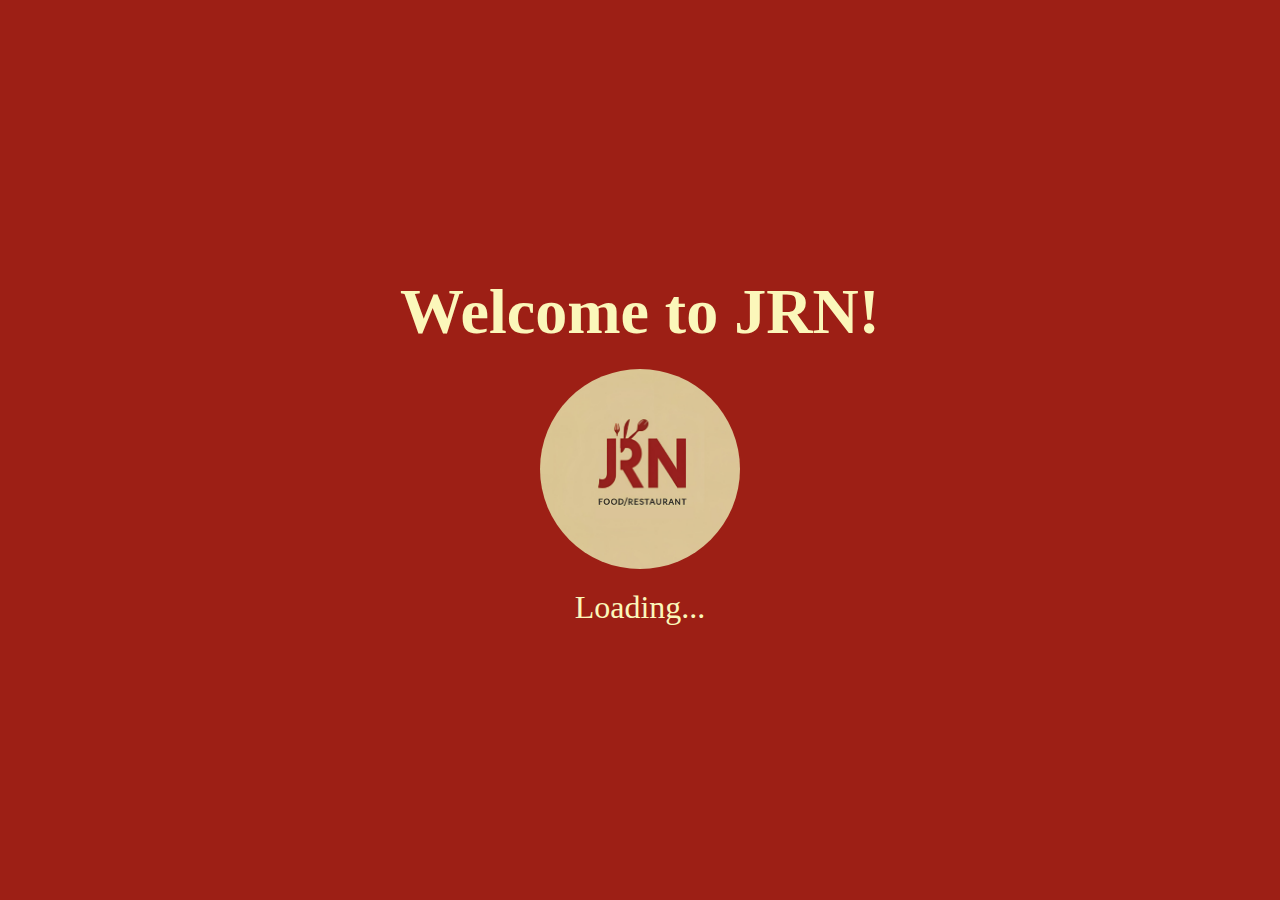
<file: index.html>
<!DOCTYPE html>
<html lang="en">
<head>
    <meta charset="UTF-8">
    <meta name="viewport" content="width=device-width, initial-scale=1.0">
    <title>JRN Website</title>
    <link rel="stylesheet" href="projectstyle.css">
    <link rel="stylesheet" href="https://cdnjs.cloudflare.com/ajax/libs/font-awesome/6.5.2/css/all.min.css">
    <link rel="icon" type="image/png" href="logo.png">
</head>
<body>
    <div id="splash-screen">
        <h1>Welcome to JRN!</h1>
        <img src="logo.png" alt="Logo" id="logo">
        <p>Loading...</p>
    </div>

    <div id="main-content" style="display: none;">
        <header>
            <nav>
                <!-- <input type="checkbox" name="" id="menu">
                <label for="menu" class="fa-solid fa-bars"></label> -->
    
                <a href=""><img src="logo.png" alt=""></a>
                <ul>
                    <li><a href="#home">HOME</a></li>
                    <li><a href="#menu">MENU</a></li>
                    <li><a href="reservation.html">RESERVATION</a></li>
                    <li><a href="#about">ABOUT</a></li>
                    <li><a href="#contact">CONTACT</a></li>
                    <li><a href="#reviews">REVIEWS</a></li>
                    <div class="search-con">
                        <input type="text" placeholder="Search here...">
                        <li><i class="fa-solid fa-magnifying-glass" style="color: #9D1F15;"></i></li>
                    </div>
                    <li><button onclick="openLoginpage()" class="loginbtn"><i class="fa-solid fa-user"></i></button>
                    <li><i class="fa-solid fa-cart-shopping"></i></li>
                </ul>
            </nav>
        </header>
    
        <section id="home">
            <div class="image-container">
                <img src="slideshow_food1.jpeg" alt="Food 1" >
                <img src="slideshow_food2.webp" alt="Food 2" >
                <img src="slideshow_food3.jpg" alt="Food 3" >
            </div>
            <div class="text-container">
                <h1>Savor Every Moment</h1>
                <p>
                    Welcome to our website!<br>
                    Are you hungry? we have the best food for you. Enjoy!
                </p>
                <!-- it will go to the menu page -->
                <a href="menu.html" class="menubtn">Order Now</a>
            </div>
        </section>
    
        <section id="menu">
            <h1>Our Menu</h1>
            <div class="bestseller-menu">
                <h2>Best Sellers</h2>
                <div class="bs-items">
                    <img src="Mozzarella-Sticks.jpg" alt="Mozzarella Sticks">
                    <img src="Pancake.jpg" alt="Pancake">
                    <img src="Grilled-chicken.jpg" alt="Grilled Chicken">
                    <img src="Spaghetti.jpg" alt="Spaghetti">
                </div>
            </div>
            <div class="menu-categories">
                <div class="category-con">
                    <h2>Appetizers</h2>
                    <img src="Mozzarella-Sticks.jpg" alt="Mozzarella Sticks"><br>
                    <button class="selectbtn">Select</button>
                </div>
                <div class="category-con">
                    <h2>Morning Plates</h2>
                    <img src="Pancake.jpg" alt="Pancake"><br>
                    <button class="selectbtn">Select</button>
                </div>
                <div class="category-con">
                    <h2>House Favorites</h2>
                    <img src="Grilled-chicken.jpg" alt="Grilled Chicken"><br>
                    <button class="selectbtn">Select</button>
                </div>
                <div class="category-con">
                    <h2>Pastas & Plates</h2>
                    <img src="Carbonara.jpeg" alt="Carbonara"><br>
                    <button class="selectbtn">Select</button>
                </div>
                <div class="category-con">
                    <h2>Sweet Farewell</h2>
                    <img src="Lava-cake.jpg" alt="Lava Cake"><br>
                    <button class="selectbtn">Select</button>
                </div>
                <div class="category-con">
                    <h2>Beverages</h2>
                    <img src="Iced-coffee.jpg" alt="Iced Coffee"><br>
                    <button class="selectbtn">Select</button>
                </div>
            </div>
        </section>
    
        <section id="about">
            <h1>About <br> <span>──── JRN FOOD RESTAURANT ────</span></h1>
            <div class="about-content">
                <div class="about-text">
                    <p>At JRN, we believe that food is not just a meal; it’s an experience. 
                        Our journey began with a passion for culinary excellence and a desire to create memorable moments through food. 
                        We take pride in sourcing the freshest ingredients and crafting dishes that tantalize your taste buds.
                        Whether you're here for a quick bite or a leisurely meal, our team is dedicated to providing you with exceptional service and a warm atmosphere.
                        Join us on this delicious journey and discover the flavors that make JRN a beloved destination for food lovers. <br><br>
                        Feel free to explore our menu and find your new favorite dish.
                    </p>
                </div>
                <img src="resto-design.avif" alt="Resto Design">
            </div>
        </section>
    
        <section id="contact">
            <div class="contact-container">
                <h1>Contact Us</h1>
                <p>If you have any questions or feedback, feel free to reach out to us!</p><br>
                <ul>
                    <li><i class="fa-solid fa-location-dot"></i> Address: 123 Food Street, Bustos, Bulacan</li>
                    <li><i class="fa-solid fa-phone"></i> Phone: +1 234 567 890</li>
                    <li><i class="fa-solid fa-envelope"></i> Email: jrnofficial@jrn.com</li>
                </ul>
            </div>
        </section>
    
        <section id="reviews">
            <h1>Customer Reviews</h1>
            <div class="review-container">
                <div class="rev-box">
                    <i class="fa-solid fa-circle-user"></i><span> John Doe</span>
                    <h5>December 17, 2024</h5>
                    <div class="star-review">
                        <i class="fa-solid fa-star"></i><i class="fa-solid fa-star"></i><i class="fa-solid fa-star"></i><i class="fa-solid fa-star"></i>
                    </div>
                    <p>The food was absolutely delicious, I loved every bite. The service was also top-notch. Highly recommend!</p>
                    <div class="thumbsup-down">
                        <i class="fa-solid fa-thumbs-up"></i>
                        <i class="fa-solid fa-thumbs-down"></i>
                    </div>
                </div>
                <div class="rev-box">
                    <i class="fa-solid fa-circle-user"></i><span> Avery Lopez</span>
                    <h5>January 26, 2025</h5>
                    <div class="star-review">
                        <i class="fa-solid fa-star"></i><i class="fa-solid fa-star"></i><i class="fa-solid fa-star"></i><i class="fa-solid fa-star"></i>
                    </div>
                    <p>The food was good. And the service was okay.</p>
                    <div class="thumbsup-down">
                        <i class="fa-solid fa-thumbs-up"></i>
                        <i class="fa-solid fa-thumbs-down"></i>
                    </div>
                </div>
                <div class="rev-box">
                    <i class="fa-solid fa-circle-user"></i><span> Jayjay Mariano</span>
                    <h5>January 16, 2025</h5>
                    <div class="star-review">
                        <i class="fa-solid fa-star"></i><i class="fa-solid fa-star"></i><i class="fa-solid fa-star"></i>
                    </div>
                    <p>I like their food, and the staff is friendly.</p>
                    <div class="thumbsup-down">
                        <i class="fa-solid fa-thumbs-up"></i>
                        <i class="fa-solid fa-thumbs-down"></i>
                    </div>
                </div>
                <div class="rev-box">
                    <i class="fa-solid fa-circle-user"></i><span> Xavier Cole</span>
                    <h5>February 10, 2025</h5>
                    <div class="star-review">
                        <i class="fa-solid fa-star"></i><i class="fa-solid fa-star"></i><i class="fa-solid fa-star"></i><i class="fa-solid fa-star-half"></i>
                    </div>
                    <p>Great food and service! The ambiance was also cozy and inviting. Definitely coming back!</p>
                    <div class="thumbsup-down">
                        <i class="fa-solid fa-thumbs-up"></i>
                        <i class="fa-solid fa-thumbs-down"></i>
                    </div>
                </div>
            </div>
        </section>
    
        <footer>
            <div class="footer-content">
                <div class="footer-col sub">
                    <label for="subscription">Don't miss out on our latest news and offers!
                        Subscribe to our newsletter.</label>
                    </label><br>
                    <input type="text" name="subscription" id="subscription" placeholder="Enter your email...">
                    <button type="submit" class="subscribe-btn">Subscribe</button>
                </div>
                <div class="footer-col media-icons">
                    <h3>Follow Us</h3>
                    <ul>
                        <li><a href="#"><i class="fa-brands fa-facebook"></i></a></li>
                        <li><a href="#"><i class="fa-brands fa-instagram"></i></a></li>
                        <li><a href="#"><i class="fa-brands fa-x-twitter"></i></a></li>
                        <li><a href="#"><i class="fa-brands fa-tiktok"></i></a></li>
                    </ul>
                </div>
            </div>
            <div class="footerbottom">
                <p>Copyright &copy; 2025 JRN. All rights reserved.</p>
            </div>
        </footer>
    </div>
    <script>
        function openLoginpage() {
            window.location.href = "loginpage.html";
        }

        window.addEventListener('load', () => {
        setTimeout(() => {
            document.getElementById('splash-screen').style.display = 'none';
            document.getElementById('main-content').style.display = 'block';
        }, 3000);
        });
        
    </script>
</body>
</html>
</file>
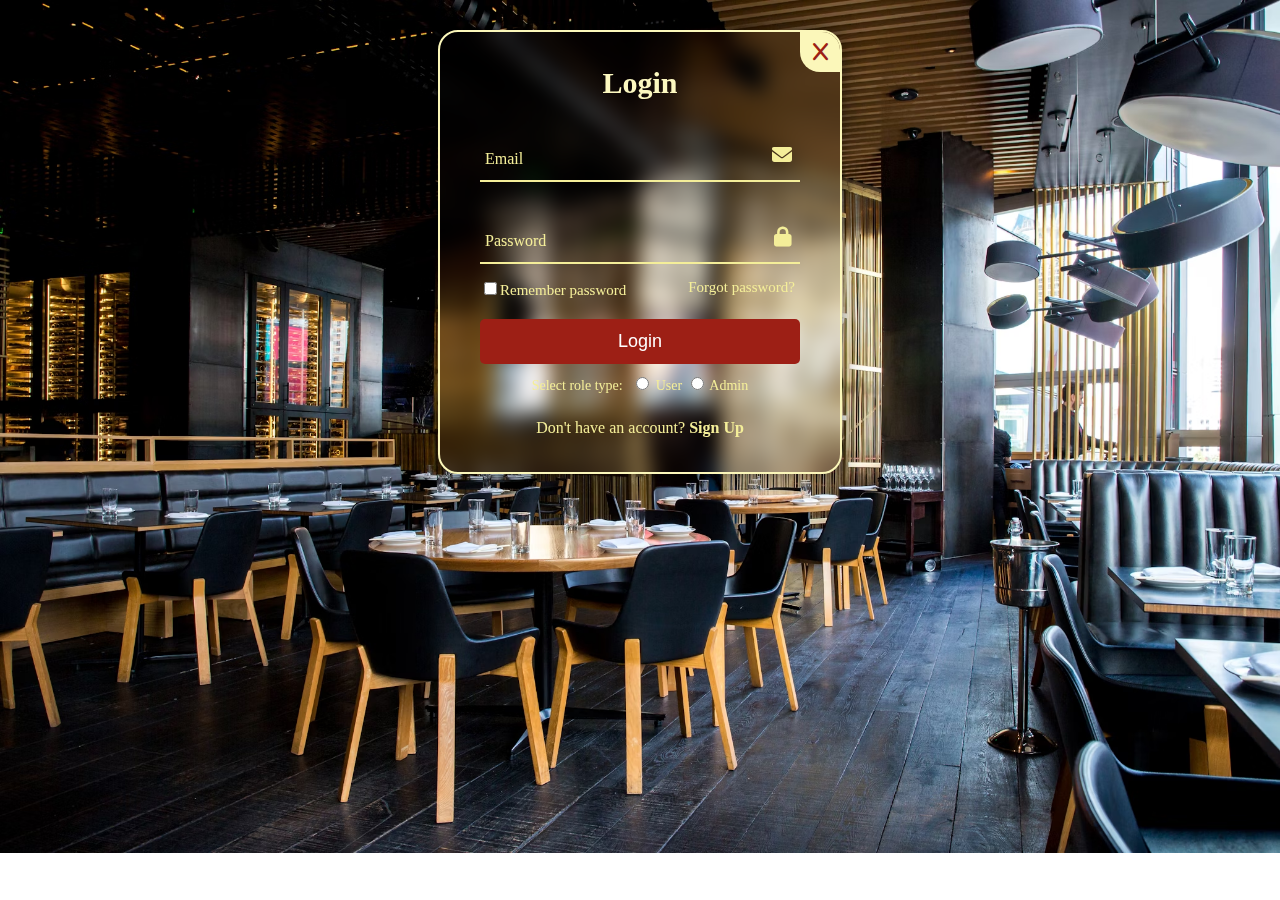
<file: loginpage.html>
<!DOCTYPE html>
<html lang="en">

<head>
    <meta charset="UTF-8">
    <meta name="viewport" content="width=device-width, initial-scale=1.0">
    <title>Login/Signup Page</title>
    <link rel="stylesheet" href="https://cdnjs.cloudflare.com/ajax/libs/font-awesome/6.5.2/css/all.min.css">
    <link rel="icon" type="image/png" href="logo.png">
    
    <style>
        body {
            background-image: url(resto-design.avif);
            background-size: cover;
            background-repeat: no-repeat;
        }
        .form-container {
            position: relative;
            width: 400px;
            height: 440px;
            background-color: transparent;
            border: 2px solid #FBF7BA;
            border-radius: 20px;
            backdrop-filter: blur(10px);
            box-shadow: 0 0 20px rgba(0, 0, 0, 0.5);
            display: flex;
            justify-content: center;
            align-items: center;
            overflow: hidden;
            margin: 30px auto;
            transition: transform 0.3s ease, height .2s ease;
        }
        .form-container.active {
            height: 640px;
        }
        .form-container.active-popup {
            transform: scale(1);
        }
        .form-container .form-box.login {
            transition: transform 0.18s ease;
            transform: translateX(0);
        }
        .form-container.active .form-box.login {
            transition: none;
            transform: translateX(-400px);
        }
        .form-container .form-box.signup {
            position: absolute;
            transition: none;
            transform: translateX(400px);
            box-sizing: border-box;
        }
        .form-container.active .form-box.signup {
            transition: transform 0.18s ease;
            transform: translateX(0);
        }
        .form-container .close-btn {
            position: absolute;
            top: 0;
            right: 0;
            background-color: #FBF7BA;
            color: #9D1F15;
            font-size: 20px;
            display: flex;
            justify-content: center;
            align-items: center;
            width: 40px;
            height: 40px;
            border-bottom-left-radius: 20px;
            cursor: pointer;
            z-index: 1;
        }
        .form-container .form-box {
            width: 100%;
            padding: 40px;
        }
        .form-box h2 {
            color: #fcf8c0;
            text-align: center;
            font-size: 30px;
        }
        .input-containter {
            position: relative;
            margin: 30px 0;
            width: 100%;
            height: 50px;
            border-bottom: 2px solid #f4ee99;
        }
        .input-containter label {
            position: absolute;
            top: 50%;
            left: 5px;
            color: #f4ee99;
            transform: translateY(-30%);
            transition: .5s ease;
            font-size: 16px;
            pointer-events: none;
        }
        .input-containter input:focus~label,
        .input-containter input:valid~label {
            top: -4px;
        }
        .input-containter input {
            width: 100%;
            height: 100%;
            background-color: transparent;
            border: none;
            outline: none;
            color: #FBF7BA;
            font-size: 15px;
            font-weight: 500;
            padding: 0 35px 0 5px;
            box-sizing: border-box;
        }
        .input-containter .icon {
            position: absolute;
            right: 8px;
            font-size: 20px;
            color: #f4ee99;
            line-height: 50px;
        }
        .input-box {
            font-size: 15px;
            color: #f4ee99;
            font-weight: 500;
            margin: -15px 0 20px;
            display: flex;
            justify-content: space-between;
        }
        .input-box input, label {
            accent-color: #f4ee99;
        }
        .form-box.signup .input-containter {
            margin: 15px 0;
        }
        .form-box.signup h2 {
            margin-bottom: 15px;
        }
        .form-box.signup h4 {
            margin-bottom: 20px;
            color: #fcf8c0;
            text-align: center;
            font-size: 16px;
        }
        .input-box-signup {
            font-size: 15px;
            color: #f4ee99;
            font-weight: 500;
            margin: 15px 0 20px;
        }
        .input-box-signup input,
        label {
            accent-color: #f4ee99;
            margin-right: 5px;
        }
        .input-box-signup input {
            margin-left: 5px;
        }
        .input-box a {
            color: #f4ee99;
            text-decoration: none;
            margin-right: 5px;
        }
        .input-box a:hover {
            text-decoration: underline;
        }
        #btn {
            width: 100%;
            height: 45px;
            background-color: #9D1F15;
            border: none;
            border-radius: 5px;
            outline: none;
            color: white;
            cursor: pointer;
            font-size: 18px;
            font-weight: 500;
        }
        #btn:hover {
            background-color: #cd3f34;
            transition: 0.5s ease;
        }
        .form-box p .signup-btn {
            color: #f4ee99;
            text-decoration: none;
            font-weight: 600;
        }
        .form-box p,
        .signup-btn {
            text-align: center;
            margin: 25px 0;
            color: #f4ee99;
        }
        .form-box .signup-btn:hover {
            text-decoration: underline;
        }
        .form-box .login-btn {
            color: #f4ee99;
            text-decoration: none;
            font-weight: 600;
        }
        .form-box .login-btn:hover {
            text-decoration: underline;
        }
        .form-box .role {
            font-size: 14px;
            color: #f4ee99;
            font-weight: 500;
            margin: 10px 0 20px;
            text-align: center;
            accent-color: #cd3f34;
        }
    </style>
</head>

<body>
    <!-- Login -->
    <div class="form-container">
        <i class="fa-solid fa-x close-btn" onclick="closeDialog()"></i>
        <div class="form-box login">
            <h2>Login</h2>
            <form action="#">
                <div class="input-containter">
                    <span class="icon">
                        <i class="fa-solid fa-envelope"></i>
                    </span>
                    <input type="email" name="email" id="email" required>
                    <label for="email">Email</label>
                </div>
                <div class="input-containter">
                    <span class="icon">
                        <i class="fa-solid fa-lock"></i>
                    </span>
                    <input type="password" name="password" id="password" required>
                    <label for="password">Password</label>
                </div>
                <div class="input-box">
                    <label for="remember"><input type="checkbox">Remember password</label>
                    <a href="#">Forgot password?</a>
                </div>
                <button type="submit" id="btn">Login</button>
                <div class="role">
                    <label for="role">Select role type:</label>
                    <input type="radio" name="role" id="role" required> User
                    <input type="radio" name="role" id="role" required> Admin
                </div>
                <p>Don't have an account? <a href="#" class="signup-btn">Sign Up</a></p>
            </form>
        </div>

        <!-- Signup -->
        <div class="form-box signup">
            <h2>Sign Up</h2>
            <h4>Please fill in this form to create an account.</h4>
            <form action="#">
                <div class="input-containter">
                    <span class="icon">
                        <i class="fa-solid fa-user"></i>
                    </span>
                    <input type="text" name="username" id="username" required>
                    <label for="username">Username</label>
                </div>
                <div class="input-containter">
                    <span class="icon">
                        <i class="fa-solid fa-phone"></i>
                    </span>
                    <input type="text" name="phone" id="phone" required>
                    <label for="phone">Phone Number</label>
                </div>
                <div class="input-containter">
                    <span class="icon">
                        <i class="fa-solid fa-envelope"></i>
                    </span>
                    <input type="email" name="email" id="email" required>
                    <label for="email">Email</label>
                </div>
                <div class="input-containter">
                    <span class="icon">
                        <i class="fa-solid fa-lock"></i>
                    </span>
                    <input type="password" name="password" id="password" required>
                    <label for="password">Password</label>
                </div>
                <div class="input-containter">
                    <span class="icon">
                        <i class="fa-solid fa-lock"></i>
                    </span>
                    <input type="password" name="cpassword" id="cpassword" required>
                    <label for="cpassword">Confirm Password</label>
                </div>
                <div class="input-box-signup">
                    <label for="remember"><input type="checkbox">
                        I agree to the terms and conditions
                    </label>
                </div>
                <button type="submit" id="btn">Sign Up</button>
                <div class="role">
                    <label for="role">Select role type:</label>
                    <input type="radio" name="role" id="role" required> User
                    <input type="radio" name="role" id="role" required> Admin
                </div>
                <p>Already have an account? <a href="#" class="login-btn">Login</a></p>
            </form>
        </div>
    </div>

    <script>
        const container = document.querySelector('.form-container');
        const loginlink = document.querySelector('.login-btn');
        const signuplink = document.querySelector('.signup-btn');
        const closebtn = document.querySelector('.close-btn');        
        signuplink.addEventListener('click', () => {
            container.classList.add('active');
        });

        loginlink.addEventListener('click', () => {
            container.classList.remove('active');
        });

        function openDialog() {
            container.classList.add('active-popup');
        }

        function closeDialog() {
            window.location.href = "index.html";
            container.classList.remove('active-popup');
            container.classList.remove('active'); // reset to login state on close
        }
    </script>
</body>

</html>
</file>
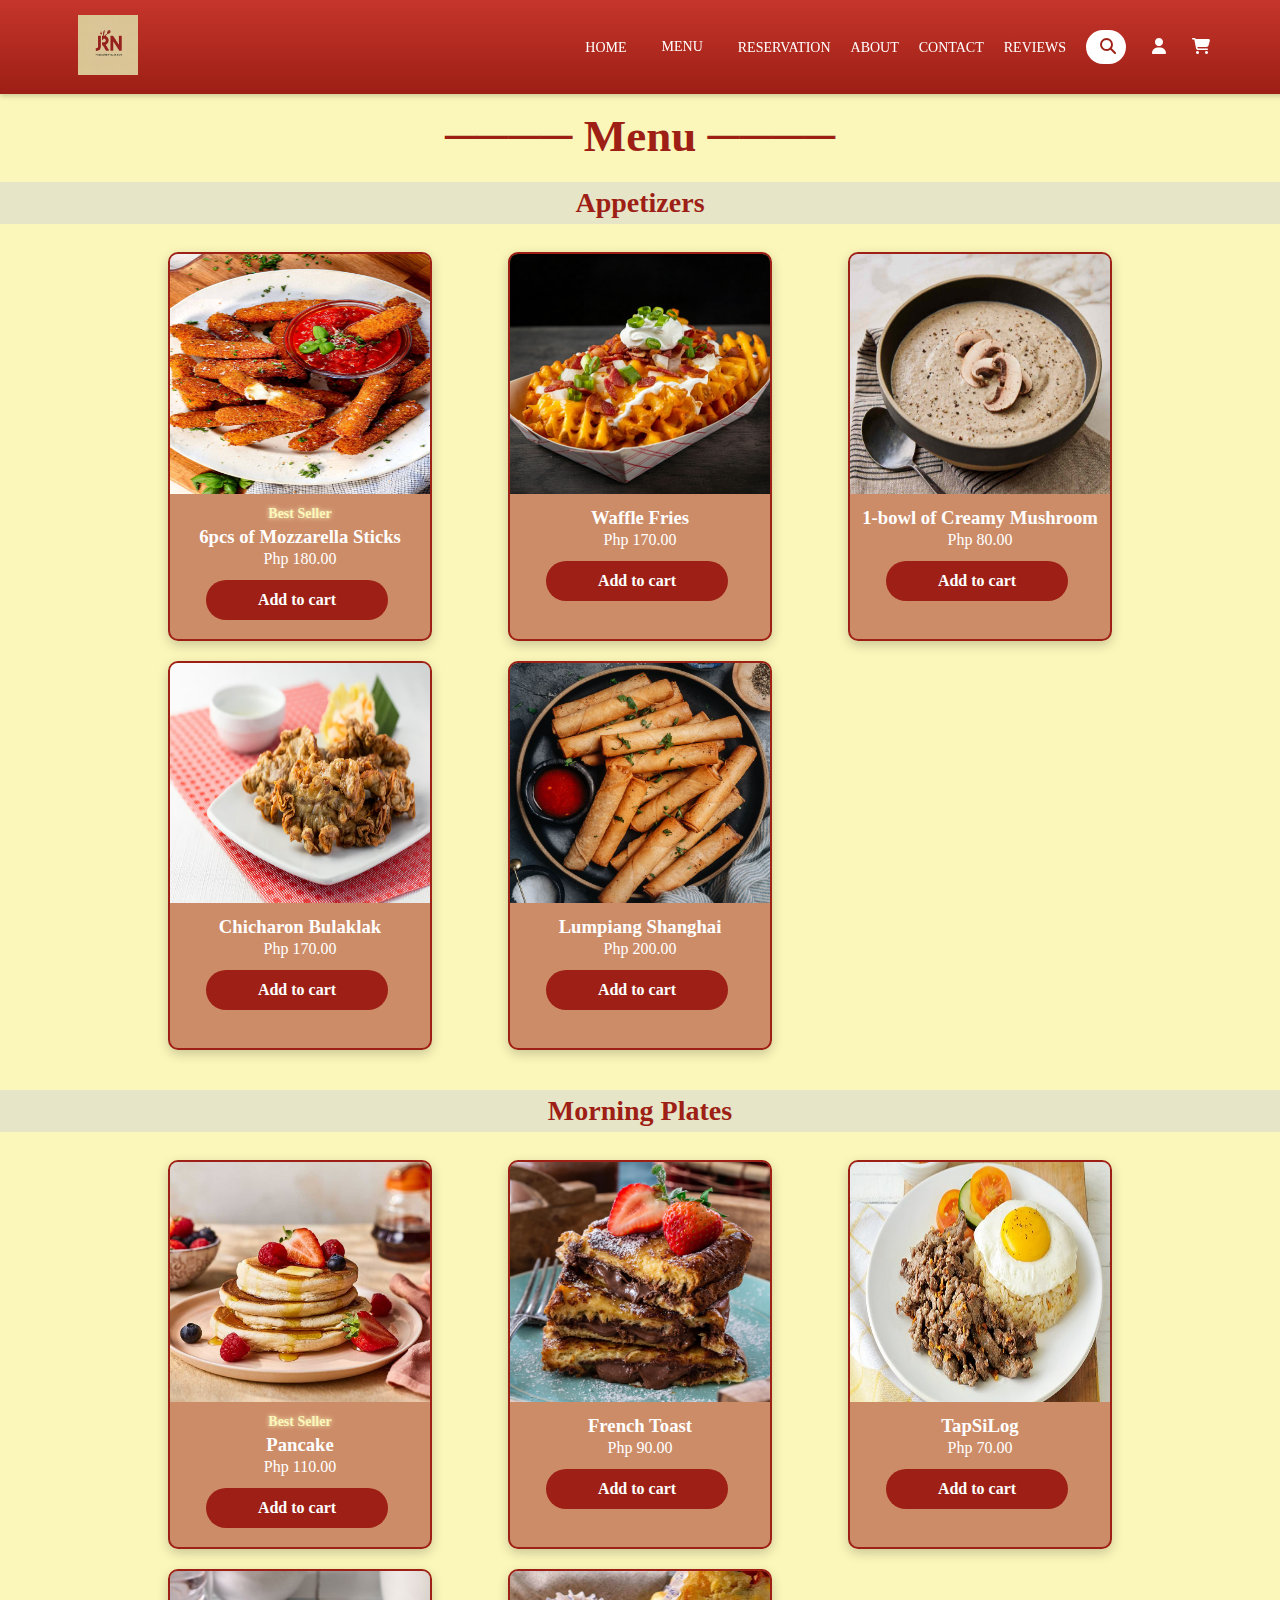
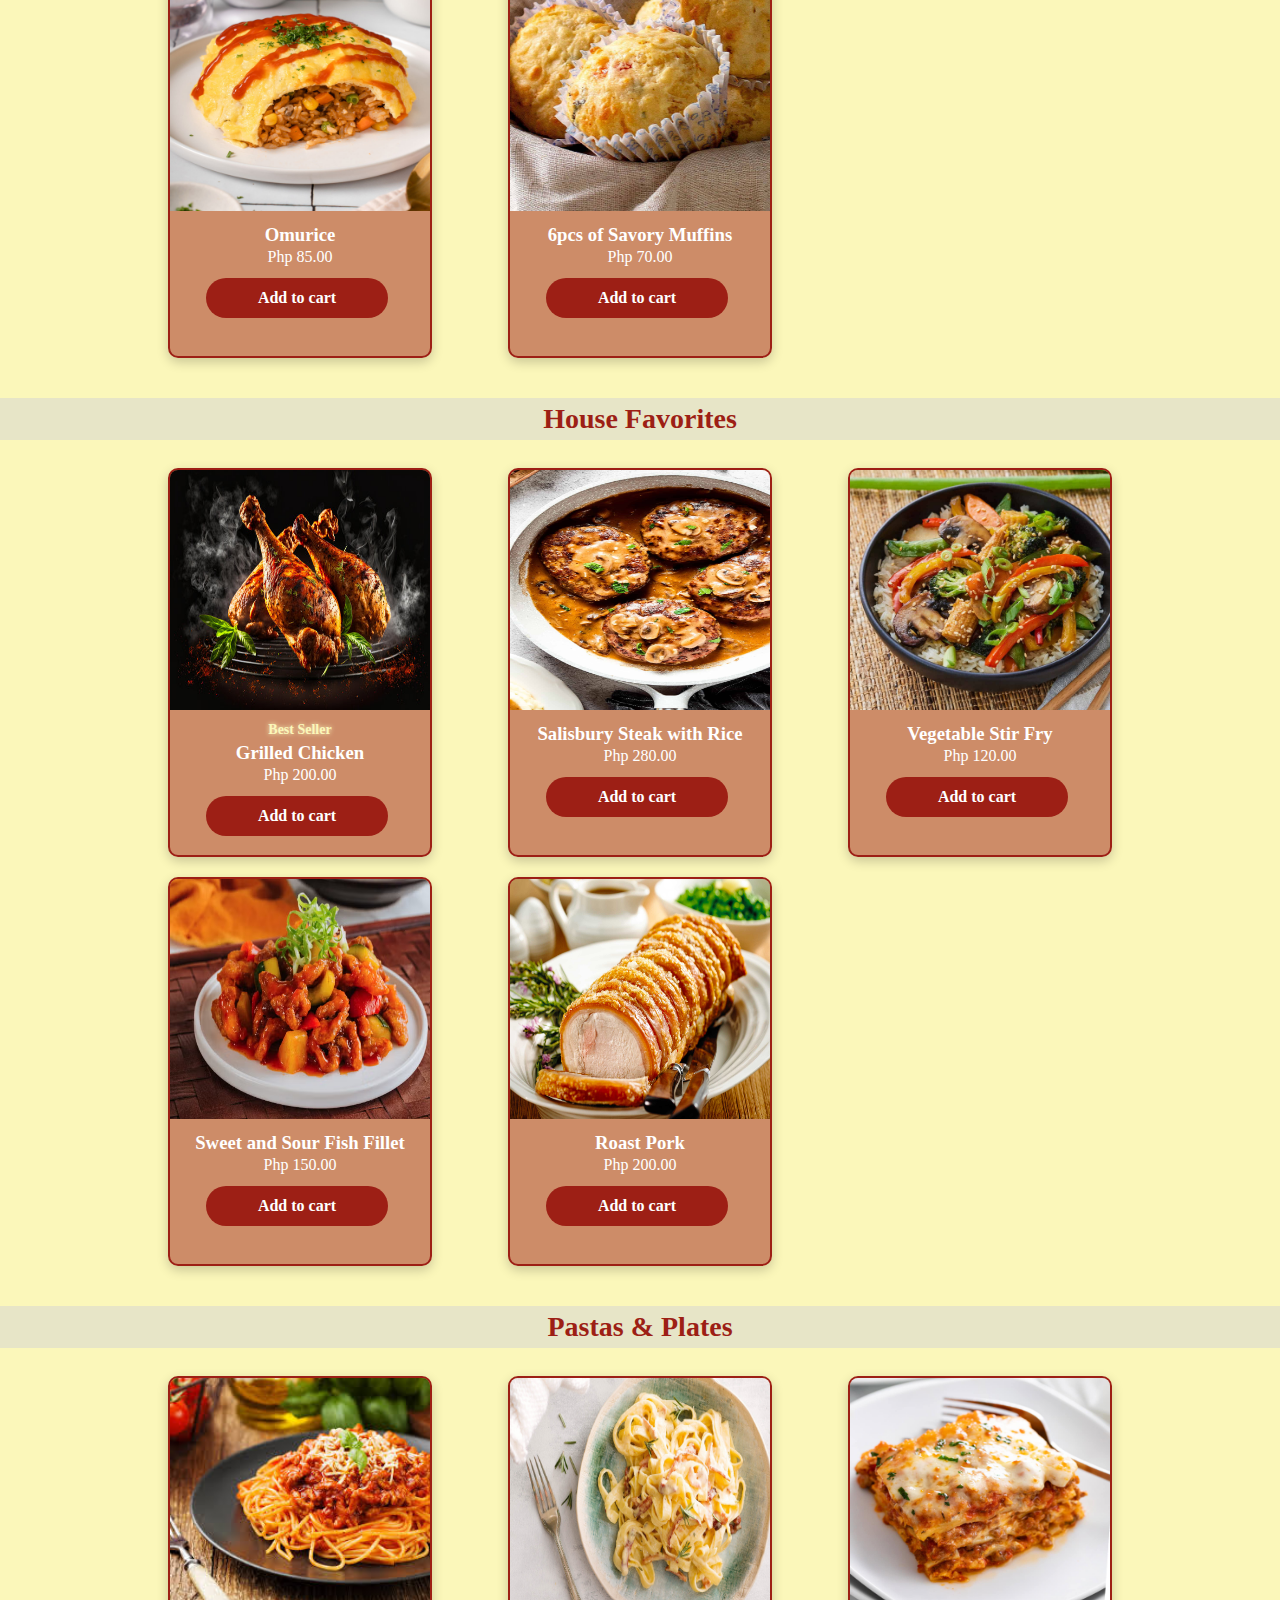
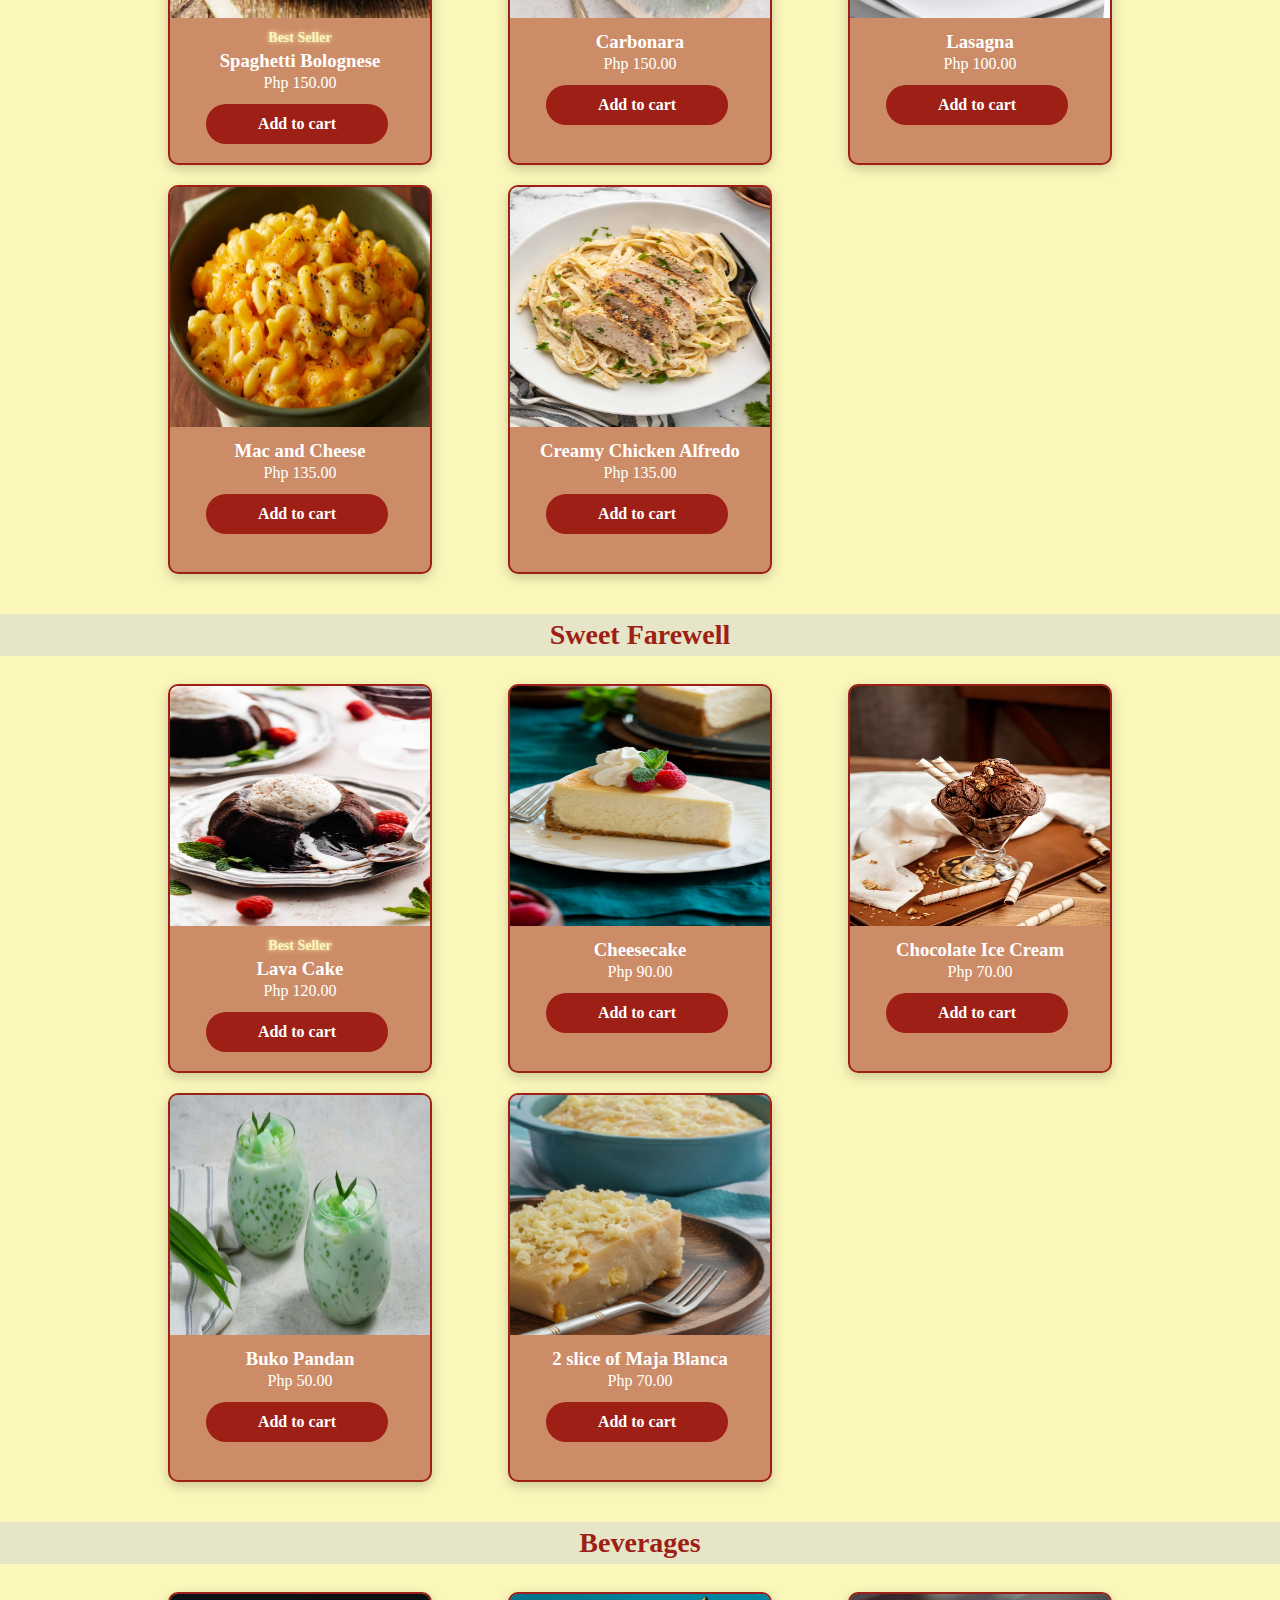
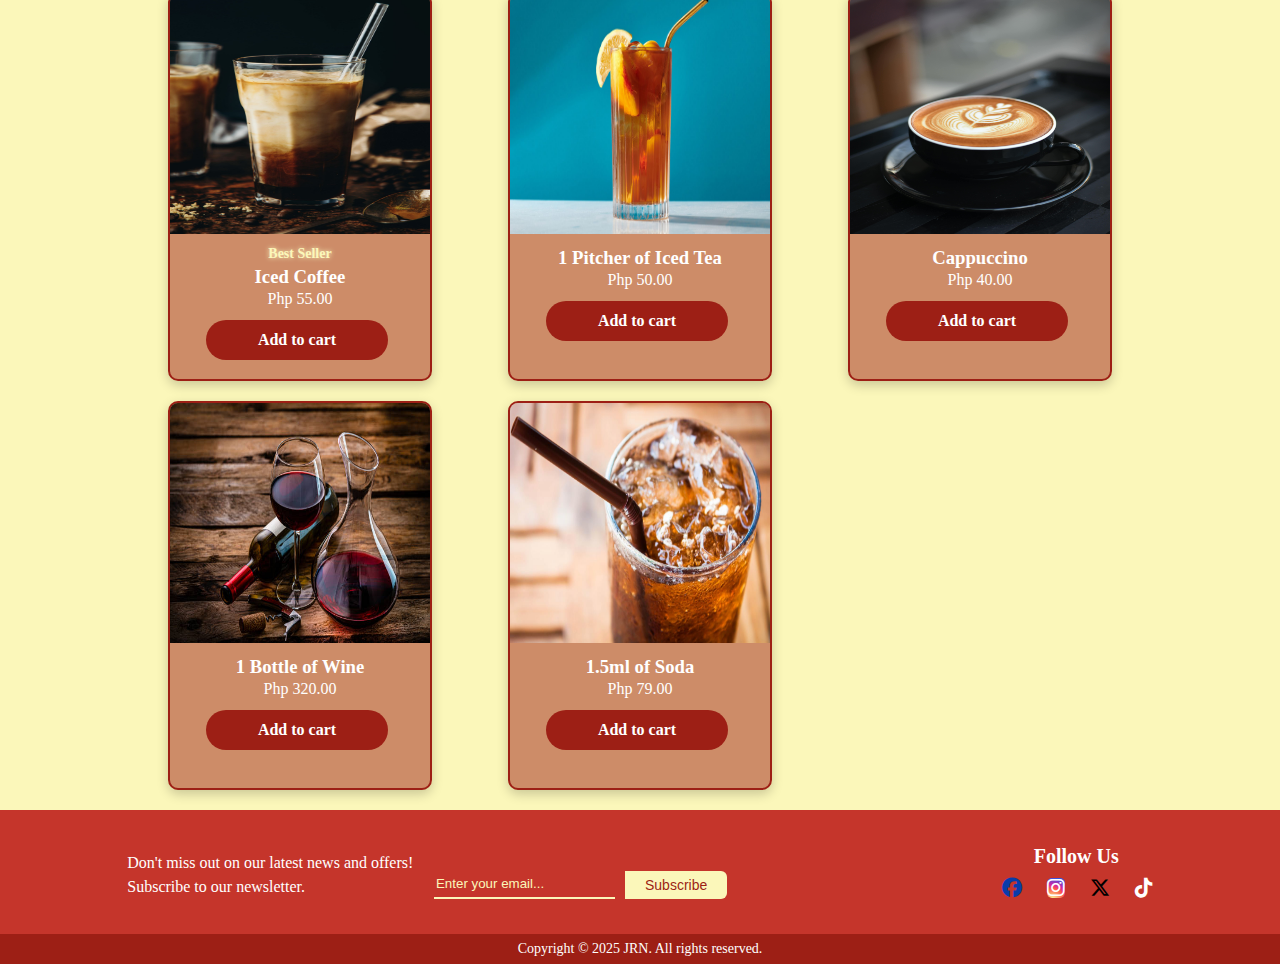
<file: menu.html>
<!DOCTYPE html>
<html lang="en">
<head>
    <meta charset="UTF-8">
    <meta name="viewport" content="width=device-width, initial-scale=1.0">
    <title>Menu Page</title>
    <link rel="stylesheet" href="https://cdnjs.cloudflare.com/ajax/libs/font-awesome/6.5.2/css/all.min.css">
    <link rel="icon" type="image/png" href="logo.png">
    <link rel="stylesheet" href="menustyle.css">
</head>
<body>
    <header>
        <nav>
            <a href=""><img src="logo.png" alt=""></a>
            <ul>
                <li><a href="index.html#home">HOME</a></li>

                <!-- dropdown for menu lists-->
                <li>
                    <div class="dropdown">
                        <a href="menu.html">MENU</a>
                        <div class="dropdown-content">
                            <ul>
                                <li><a href="#appetizers">Appetizers</a></li>
                                <li><a href="#morningplates">Morning Plates</a></li>
                                <li><a href="#house-fav">House Favorites</a></li>
                                <li><a href="#pastas">Pastas & Plates</a></li>
                                <li><a href="#sweets">Sweet Farewell</a></li>
                                <li><a href="#beverages">Beverages</a></li>
                            </ul>
                        </div>
                    </div>
                </li>
                <li><a href="reservation.html">RESERVATION</a></li>
                <li><a href="index.html#about">ABOUT</a></li>
                <li><a href="index.html#contact">CONTACT</a></li>
                <li><a href="index.html#reviews">REVIEWS</a></li>
                <div class="search-con">
                    <input type="text" placeholder="Search here...">
                    <li><i class="fa-solid fa-magnifying-glass" style="color: #9D1F15;"></i></li>
                </div>
                <li><button onclick="openLoginpage()" class="loginbtn"><i class="fa-solid fa-user"></i></button>
                <li><i class="fa-solid fa-cart-shopping"></i></li>
            </ul>
        </nav>
    </header>

    <!-- Menu categories -->
    <h1 class="menulbl">──── Menu ────</h1>
    <section id="appetizers">
        <h1>Appetizers</h1>
        <div class="item-container">
            <div class="a item">
                <img src="Mozzarella-Sticks.jpg" alt="Mozzarella Sticks">
                <h5>Best Seller</h5>
                <h3>6pcs of Mozzarella Sticks</h3>
                <p>Php 180.00</p>
                <button>Add to cart</button>
            </div>
            <div class="a item">
                <img src="Waffle-fries.jpg" alt="Waffle Fries">
                <h3>Waffle Fries</h3>
                <p>Php 170.00</p>
                <button>Add to cart</button>
            </div>
            <div class="a item">
                <img src="Creamy-mushroom.jpg" alt="Creamy Mushroom Soup">
                <h3>1-bowl of Creamy Mushroom</h3>
                <p>Php 80.00</p>
                <button>Add to cart</button>
            </div>
            <div class="a item">
                <img src="Chicharon-bulaklak.avif" alt="Chicharon Bulaklak">
                <h3>Chicharon Bulaklak</h3>
                <p>Php 170.00</p>
                <button>Add to cart</button>
            </div>
            <div class="a item">
                <img src="Lumpiang-shanghai.jpg" alt="Lumpiang Shanghai">
                <h3>Lumpiang Shanghai</h3>
                <p>Php 200.00</p>
                <button>Add to cart</button>
            </div>
        </div>
    </section>

    <section id="morningplates">
        <h1>Morning Plates</h1>
        <div class="item-container">
            <div class="mp item">
                <img src="Pancake.jpg" alt="Pancake">
                <h5>Best Seller</h5>
                <h3>Pancake</h3>
                <p>Php 110.00</p>
                <button>Add to cart</button>
            </div>
            <div class="mp item">
                <img src="French-toast.jpg" alt="French Toast">
                <h3>French Toast</h3>
                <p>Php 90.00</p>
                <button>Add to cart</button>
            </div>
            <div class="mp item">
                <img src="Tapsilog.jpg" alt="Tapsilog">
                <h3>TapSiLog</h3>
                <p>Php 70.00</p>
                <button>Add to cart</button>
            </div>
            <div class="mp item">
                <img src="Omurice.jpg" alt="Omurice">
                <h3>Omurice</h3>
                <p>Php 85.00</p>
                <button>Add to cart</button>
            </div>
            <div class="mp item">
                <img src="Savory-muffins.jpeg" alt="Savory Muffins">
                <h3>6pcs of Savory Muffins</h3>
                <p>Php 70.00</p>
                <button>Add to cart</button>
            </div>
        </div>
    </section>

    <section id="house-fav">
        <h1>House Favorites</h1>
        <div class="item-container">
            <div class="hf item">
                <img src="Grilled-chicken.jpg" alt="Grilled Chicken">
                <h5>Best Seller</h5>
                <h3>Grilled Chicken</h3>
                <p>Php 200.00</p>
                <button>Add to cart</button>
            </div>
            <div class="hf item">
                <img src="Salisbury-steak.jpg" alt="Salisbury Steak">
                <h3>Salisbury Steak with Rice</h3>
                <p>Php 280.00</p>
                <button>Add to cart</button>
            </div>
            <div class="hf item">
                <img src="Vegetable-Stir-Fry.jpg" alt="Vegetable Stir Fry">
                <h3>Vegetable Stir Fry</h3>
                <p>Php 120.00</p>
                <button>Add to cart</button>
            </div>
            <div class="hf item">
                <img src="Sweet-and-sour.avif" alt="Sweet and Sour Fish Fillet">
                <h3>Sweet and Sour Fish Fillet</h3>
                <p>Php 150.00</p>
                <button>Add to cart</button>
            </div>
            <div class="hf item">
                <img src="Roasted-pork.jpg" alt="Roast Pork">
                <h3>Roast Pork</h3>
                <p>Php 200.00</p>
                <button>Add to cart</button>
            </div>
        </div>
    </section>

    <section id="pastas">
        <h1>Pastas & Plates</h1>
        <div class="item-container">
            <div class="p item">
                <img src="Spaghetti.jpg" alt="Spaghetti">
                <h5>Best Seller</h5>
                <h3>Spaghetti Bolognese</h3>
                <p>Php 150.00</p>
                <button>Add to cart</button>
            </div>
            <div class="p item">
                <img src="Carbonara.jpeg" alt="Carbonara">
                <h3>Carbonara</h3>
                <p>Php 150.00</p>
                <button>Add to cart</button>
            </div>
            <div class="p item">
                <img src="Lasagna.jpg" alt="Lasagna">
                <h3>Lasagna</h3>
                <p>Php 100.00</p>
                <button>Add to cart</button>
            </div>
            <div class="p item">
                <img src="Mac-and-cheese.jpg" alt="Mac and Cheese">
                <h3>Mac and Cheese</h3>
                <p>Php 135.00</p>
                <button>Add to cart</button>
            </div>
            <div class="p item">
                <img src="Chicken-Alfredo.jpg" alt="Chicken Alfredo">
                <h3>Creamy Chicken Alfredo</h3>
                <p>Php 135.00</p>
                <button>Add to cart</button>
            </div>
        </div>
    </section>

    <section id="sweets">
        <h1>Sweet Farewell</h1>
        <div class="item-container">
            <div class="s item">
                <img src="Lava-cake.jpg" alt="Lava Cake">
                <h5>Best Seller</h5>
                <h3>Lava Cake</h3>
                <p>Php 120.00</p>
                <button>Add to cart</button>
            </div>
            <div class="s item">
                <img src="cheesecake.jpg" alt="Cheesecake">
                <h3>Cheesecake</h3>
                <p>Php 90.00</p>
                <button>Add to cart</button>
            </div>
            <div class="s item">
                <img src="chocolate-icecream.avif" alt="Chocolate Ice Cream">
                <h3>Chocolate Ice Cream</h3>
                <p>Php 70.00</p>
                <button>Add to cart</button>
            </div>
            <div class="s item">
                <img src="buko-pandan.avif" alt="Buko Pandan">
                <h3>Buko Pandan</h3>
                <p>Php 50.00</p>
                <button>Add to cart</button>
            </div>
            <div class="s item">
                <img src="Maja-Blanca.jpg" alt="Maja Blanca">
                <h3>2 slice of Maja Blanca</h3>
                <p>Php 70.00</p>
                <button>Add to cart</button>
            </div>
        </div>
    </section>

    <section id="beverages">
        <h1>Beverages</h1>
        <div class="item-container">
            <div class="b item">
                <img src="Iced-coffee.jpg" alt="Iced Coffee">
                <h5>Best Seller</h5>
                <h3>Iced Coffee</h3>
                <p>Php 55.00</p>
                <button>Add to cart</button>
            </div>
            <div class="s item">
                <img src="Iced-tea.jpg" alt="Iced Tea">
                <h3>1 Pitcher of Iced Tea</h3>
                <p>Php 50.00</p>
                <button>Add to cart</button>
            </div>
            <div class="s item">
                <img src="Cappuccino.jpg" alt="Cappuccino">
                <h3>Cappuccino</h3>
                <p>Php 40.00</p>
                <button>Add to cart</button>
            </div>
            <div class="s item">
                <img src="wine.jpg" alt="Wine">
                <h3>1 Bottle of Wine</h3>
                <p>Php 320.00</p>
                <button>Add to cart</button>
            </div>
            <div class="s item">
                <img src="soda.jpg" alt="Soda">
                <h3>1.5ml of Soda</h3>
                <p>Php 79.00</p>
                <button>Add to cart</button>
            </div>
        </div>
    </section>

    <footer>
        <div class="footer-content">
            <div class="footer-col sub">
                <label for="subscription">Don't miss out on our latest news and offers!
                    Subscribe to our newsletter.</label>
                </label><br>
                <input type="text" name="subscription" id="subscription" placeholder="Enter your email...">
                <button type="submit" class="subscribe-btn">Subscribe</button>
            </div>
            <div class="footer-col media-icons">
                <h3>Follow Us</h3>
                <ul>
                    <li><a href="#"><i class="fa-brands fa-facebook"></i></a></li>
                    <li><a href="#"><i class="fa-brands fa-instagram"></i></a></li>
                    <li><a href="#"><i class="fa-brands fa-x-twitter"></i></a></li>
                    <li><a href="#"><i class="fa-brands fa-tiktok"></i></a></li>
                </ul>
            </div>
        </div>
        <div class="footerbottom">
            <p>Copyright &copy; 2025 JRN. All rights reserved.</p>
        </div>
    </footer>

    <script>
        function openLoginpage() {
            window.location.href = "loginpage.html";
        }
    </script>
</body>
</html>
</file>
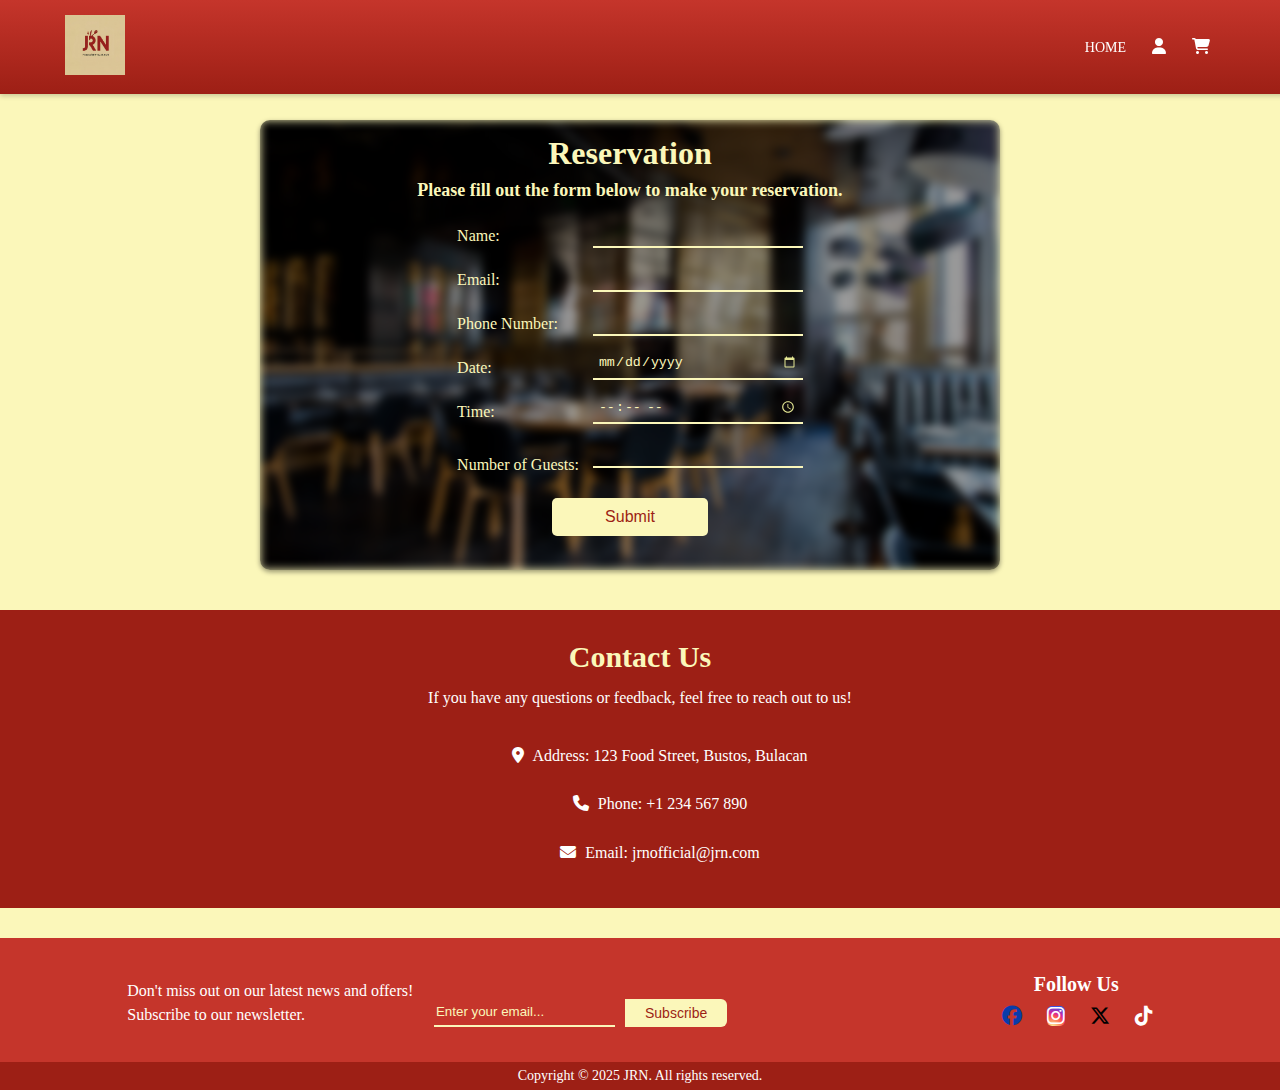
<file: reservation.html>
<!DOCTYPE html>
<html lang="en">
<head>
    <meta charset="UTF-8">
    <meta name="viewport" content="width=device-width, initial-scale=1.0">
    <title>Reservation Page</title>
    <link rel="stylesheet" href="https://cdnjs.cloudflare.com/ajax/libs/font-awesome/6.5.2/css/all.min.css">
    <link rel="icon" type="image/png" href="logo.png">
    <link rel="stylesheet" href="reservationstyle.css">
</head>
<body>
    <header>
        <nav>
            <a href=""><img src="logo.png" alt=""></a>
            <ul>
                <li><a href="index.html">HOME</a></li>
                <li><button onclick="openLoginpage()" class="loginbtn"><i class="fa-solid fa-user"></i></button>
                <li><i class="fa-solid fa-cart-shopping"></i></li>
            </ul>
        </nav>
    </header>

    <div class="reservation-box">
        <div class="blur-bg"></div>
        <div class="reservation-content">
            <h1>Reservation</h1>
            <h4>Please fill out the form below to make your reservation.</h4>
            <form action="" method="post">
                <table>
                    <tr>
                        <td><label for="name">Name:</label></td>
                        <td><input type="text" id="name" name="name" required><br></td>
                    </tr>
                    <tr>
                        <td><label for="email">Email:</label></td>
                        <td><input type="email" id="email" name="email" required><br></td>
                    </tr>
                    <tr>
                        <td><label for="phone">Phone Number:</label></td>
                        <td><input type="tel" id="phone" name="phone" required><br></td>
                    </tr>
                    <tr>
                        <td><label for="date">Date:</label></td>
                        <td><input type="date" id="date" name="date" required><br></td>
                    </tr>
                    <tr>
                        <td><label for="time">Time:</label></td>
                        <td><input type="time" id="time" name="time" required><br></td>
                    </tr>
                    <tr>
                        <td><label for="guests">Number of Guests:</label></td>
                        <td><input type="number" id="guests" name="guests" min="1" required><br><br></td>
                    </tr>
                    <tr>
                        <td colspan="2"><button type="submit" class="submit-btn">Submit</button></td>
                    </tr>
                </table>
            </form>
        </div>
    </div>

    <section id="contact">
        <div class="contact-container">
            <h1>Contact Us</h1>
            <p>If you have any questions or feedback, feel free to reach out to us!</p><br>
            <ul>
                <li><i class="fa-solid fa-location-dot"></i> Address: 123 Food Street, Bustos, Bulacan</li>
                <li><i class="fa-solid fa-phone"></i> Phone: +1 234 567 890</li>
                <li><i class="fa-solid fa-envelope"></i> Email: jrnofficial@jrn.com</li>
            </ul>
        </div>
    </section>

    <footer>
        <div class="footer-content">
            <div class="footer-col sub">
                <label for="subscription">Don't miss out on our latest news and offers!
                    Subscribe to our newsletter.</label>
                </label><br>
                <input type="text" name="subscription" id="subscription" placeholder="Enter your email...">
                <button type="submit" class="subscribe-btn">Subscribe</button>
            </div>
            <div class="footer-col media-icons">
                <h3>Follow Us</h3>
                <ul>
                    <li><a href="#"><i class="fa-brands fa-facebook"></i></a></li>
                    <li><a href="#"><i class="fa-brands fa-instagram"></i></a></li>
                    <li><a href="#"><i class="fa-brands fa-x-twitter"></i></a></li>
                    <li><a href="#"><i class="fa-brands fa-tiktok"></i></a></li>
                </ul>
            </div>
        </div>
        <div class="footerbottom">
            <p>Copyright &copy; 2025 JRN. All rights reserved.</p>
        </div>
    </footer>
    <script>
        function openLoginpage() {
            window.location.href = "loginpage.html";
        }
    </script>
</body>
</html>
</file>
<file: projectstyle.css>
* {
    margin: 0 auto;
    scroll-behavior: smooth;
}
body {
    background-color: #FBF7BA;
}
#home, #menu, #about, #contact, #reviews {
    scroll-margin-top: 120px;
}

/* Splash screen */
#splash-screen {
    position: fixed;
    top: 0; left: 0;
    width: 100%; height: 100%;
    background-color: #9D1F15;
    color: #FBF7BA;
    display: flex;
    flex-direction: column;
    align-items: center;
    justify-content: center;
    font-size: 32px;
    z-index: 9999;
    animation: fadeOut 1s ease-in-out forwards;
    animation-delay: 2.5s;
}
#splash-screen img {
    width: 200px;
    height: 200px;
    margin: 20px 0 20px 0;
    border-radius: 999px;
    animation: rotate 2s linear infinite;
}

@keyframes rotate {
    0% {
        transform: rotate(0deg);
    }
    100% {
        transform: rotate(360deg);
    }
}
@keyframes fadeOut {
    to {
      opacity: 0;
      visibility: hidden;
    }
}

/* Header part */
header {
    background: linear-gradient(to bottom, #c5352b, #9D1F15);
    color: white;
    padding: 15px 10px;
    width: 100%;
    position: fixed;
    top: 0;
    z-index: 1000;
    box-shadow: 0 2px 5px rgba(0, 0, 0, 0.2);
}
nav {
    display: flex;
    justify-content: space-between;
    align-items: center;
}
nav img {
    width: 60px;
    height: 60px;
    margin-left: -110px;
}
nav ul li a {
    color: white;
    text-decoration: none;
    font-size: 14px;
    position: relative;
}
header ul li a::after {
    content: '';
    height: 1.5px;
    width: 0;
    background-color: #FBF7BA;
    position: absolute;
    left: 0;
    bottom: -3px;
    transition: 0.5s ease;
}
ul li a:hover::after {
    width: 100%;
}
ul li a:hover {
    color: #FBF7BA;
}
nav ul {
    list-style: none;
    display: flex;
    gap: 20px;
    align-items: center;
    margin-right: 80px;
}
li i {
    cursor: pointer;
    transition: transform 0.3s ease;
}
li i:hover {
    color: #FBF7BA;
    transform: scale(1.2);
}
.search-con {
    display: flex;
    align-items: center;
    cursor: pointer;
    background-color: white;
    padding: 8px 10px;
    border-radius: 30px;
}
.search-con:hover input {
    width: 150px;
}
.search-con input {
    width: 0;
    outline: none;
    border: none;
    transition: 0.8s;
    background: transparent;
}
.loginbtn {
    background-color: transparent;
    border: none;
    font-size: 16px;
    cursor: pointer;
    color: white;
}

/* Home components */
#home {
    background-color: #9d1e1564;
    margin-top: 120px;
    margin-left: 45px;
    display: flex;
    padding: 15px;
    width: 90%;
}
.image-container {
    height: 400px;
    width: 500px;
    overflow: hidden;
    position: relative;
    right: 30px;
}
.image-container img {
    position: absolute;
    left: 0;
    top: 0;
    animation: slide 5s infinite;
    width: 500px;
    height: 400px;
    opacity: 1;
}
.image-container img:nth-child(2) {
    animation-delay: -2s;
}
.image-container img:nth-child(1) {
    animation-delay: -4s;
}
.text-container {
    position: relative;
    top: 70px;
    left: -70px;
    display: flex;
    flex-direction: column;
    gap: 25px;
    font-size: 20px;
}
.text-container h1 {
    font-size: 40px;
    color: #9D1F15;
    font-family: Verdana;
}
.text-container p {
    position: relative;
    left: -8px;
    line-height: 1.8;
}
.menubtn {
    background-color: #9D1F15;
    color: white;
    padding: 10px 20px;
    cursor: pointer;
    font-size: 16px;
    border-radius: 5px;
    margin-left: 0;
    margin-top: 60px;
    text-decoration: none;
}
.menubtn:hover {
    background-color: #FBF7BA;
    color: #9D1F15;
    transition: 0.5s ease;
}

/* Menu components */
#menu {
    margin-top: 100px;
}
#menu h1 {
    text-align: center;
    font-size: 35px;
    color: #9D1F15;
    margin-bottom: 20px;
    position: sticky;
    top: 90px;
    background-color: rgba(178, 178, 178, 0.863);
    padding: 10px 0;
    z-index: 10;
}
.bestseller-menu {
    background-color: #9D1F15;
    height: 300px;
    padding: 15px 0;
}
.bestseller-menu h2 {
    color: white;
    font-size: 25px;
    font-family: 'Lucida Sans';
    margin: 4px 0 20px 15px;
}
.bs-items img{
    width: 280px;
    height: 200px;
    border-radius: 10px;
}
.bs-items {
    display: flex;
}
.menu-categories {
    display: grid;
    grid-template-columns: repeat(3, 1fr);
    gap: 20px;
    margin: 20px auto;
    width: 1100px;
}
.category-con {
    background-color: #9d1e157e;
    padding: 20px;
    font-family: 'Lucida Sans';
    color: white;
}
.category-con img {
    width: 260px;
    height: 260px;
    margin: 10px 0 10px 0;
}
.selectbtn {
    background-color: #FBF7BA;
    color: #9D1F15;
    border: 1px solid black;
    padding: 8px 22px;
    border-radius: 100px;
    font-size: 16px;
    font-family: 'Trebuchet MS', 'Lucida Sans Unicode';
    font-weight: 600;
    cursor: pointer;
    box-shadow: 0 2px 5px rgba(180, 180, 180, 0.3);
    width: 100%;
}
.selectbtn:hover {
    background-color: #c5352b;
    color: #FBF7BA;
    transition: 0.3s ease;
    border: 1px solid white;
}

/* About components */
#about h1 {
    text-align: center;
    font-size: 35px;
    color: #9D1F15;
    margin: 40px 0 30px 0;
    position: sticky;
    top: 90px;
    background-color: rgba(178, 178, 178, 0.863);
    padding: 10px 0;
    z-index: 10;
}
#about span { font-size: 20px;}
.about-content {
    display: flex;
    width: 1150px;
}
.about-content img {
    width: 480px;
    height: 390px;
    border-radius: 10px;
}
.about-text {
    width: 600px;
    line-height: 1.8;
    font-size: 18px;
    text-align: justify;
}

/* Contact components */
#contact {
    margin-top: 40px;
    background-color: #9D1F15;
    color: white;
}
.contact-container {
    width: 1000px;
    padding: 20px;
    text-align: center;
    line-height: 1.8;
}
.contact-container h1 {
    font-size: 30px;
    color: #FBF7BA;
}
.contact-container ul {
    list-style: none;
}
.contact-container li {margin: 0 0 20px 0;}
.contact-container i {cursor: unset; margin-right: 5px;}
.contact-container i:hover {
    transform: none;
    color: white;
}

/* Review components */
#reviews {
    margin: 40px 0 50px 0;
    text-align: center;
}
#reviews h1 {
    font-size: 35px;
    color: #9D1F15;
    margin-bottom: 30px;
}
.review-container {
    text-align: justify;
    display: grid;
    grid-template-columns: repeat(2, 1fr);
    width: 1160px;
    gap: 25px;
    font-family: sans-serif;
}
.rev-box {
    width: 500px;
    background-color: #9d1e1557;
    box-shadow: 0 0 8px rgba(0, 0, 0, 0.4);
    border-radius: 10px;
    padding: 20px;
    line-height: 1.4;
}
.rev-box span {
    font-size: 16px;
    font-weight: 600;
}
.rev-box h5 {
    font-size: 14px;
    margin: 4px 0 0 8px;
    font-weight: 400;
}
.fa-circle-user {
    font-size: 30px;
    margin-right: 5px;
}
.star-review {
    color: #FFD700;
    font-size: 20px;
    padding: 8px 0 8px 5px;
}
.thumbsup-down {
    font-size: 28px;
    margin: 10px 0 0 420px;
    cursor: pointer;
}
.thumbsup-down i:hover {
    color: #FBF7BA;
    transition: 0.3s ease;
}
.fa-thumbs-down {
    transform: rotateY(180deg);
    margin-left: 10px;
    color: #7b0900;
}
.fa-thumbs-up {
    color: #9D1F15;
}

/* Footer components */
.footer-content {
    background-color: #c5352b;
    color: white;
    padding: 20px 10px;
    display: flex;
    justify-content: space-between;
}
.footer-col {
    align-items: end;
    display: flex;
    flex-direction: column;
    gap: 10px;
    padding: 15px 0 15px 0;
}
.footer-col ul {
    list-style: none;
    display: flex;
    gap: 25px;
}
.footer-col h3 {
    margin-left: 72px;
    font-size: 20px;
}
.fa-facebook, .fa-instagram, .fa-x-twitter, .fa-tiktok {
    font-size: 20px;
}
.fa-facebook {color: #093caa;}
.fa-instagram {
    /* center of the radical gradient (30 from the left of the element and 110 form the top */
    background: radial-gradient(circle at 30% 110%, #fdf497 0%, #fdf497 5%, #fd5949 45%, #d6249f 60%, #285AEB 90%);
    border-radius: 5px;
    color: white;
}
.fa-instagram:hover {
    background: none;
}
.fa-x-twitter {
    color: black;
}
.fa-tiktok {
    color: white;
}
.footer-col.sub {
    flex-direction: row;
    width: 600px;
    line-height: 1.5;
}
.footer-col.sub input {
    height: 25px;
    outline: none;
    border-bottom: 2px solid #FBF7BA;
    border-top: none; border-left: none; border-right: none;
    background-color: transparent;
    color: white;
}
.footer-col.sub input::placeholder {
    color: #FBF7BA;
}
.subscribe-btn {
    height: 28px;
    background-color: #FBF7BA;
    color: #9D1F15;
    border: none;
    outline: none;
    font-size: 14px;
    padding: 0 20px;
    border-top-right-radius: 6px;
    border-bottom-right-radius: 6px;
}
.subscribe-btn:hover {
    background-color: #9D1F15;
    color: #FBF7BA;
    transition: 0.5s ease;
}
.footerbottom {
    background-color: #9D1F15;
    color: white;
    text-align: center;
    padding: 6px 0;
    font-size: 14px;
}


/* Slideshow animation */
@keyframes slide {
    0% {
        transform: translateX(0px);
    }
    20% {
        transform: translateX(0px);
    }
    25% {
        transform: translateX(-500px);
        opacity: 1;
    }
    30% {
        transform: translateX(-500px);
        opacity: 0;
    }
    90% {
        transform: translateX(500px);
        opacity: 0;
    }
    95% {
        transform: translateX(500px);
        opacity: 1;
    }
    100% {
        transform: translateX(0px);
        opacity: 1;
    }
}
</file>
<file: menustyle.css>
* {
    margin: 0 auto;
    scroll-behavior: smooth;
}
body {
    background-color: #FBF7BA;
}
#home, #menu, #about, #contact, #reviews {
    scroll-margin-top: 120px;
}

/* Header part */
header {
    background: linear-gradient(to bottom, #c5352b, #9D1F15);
    color: white;
    padding: 15px 10px;
    width: 100%;
    position: fixed;
    top: 0;
    z-index: 1000;
    box-shadow: 0 2px 5px rgba(0, 0, 0, 0.2);
}
nav {
    display: flex;
    justify-content: space-between;
    align-items: center;
}
nav img {
    width: 60px;
    height: 60px;
    margin-left: -110px;
}
nav ul li a {
    color: white;
    text-decoration: none;
    font-size: 14px;
    position: relative;
}
header ul li a::after {
    content: '';
    height: 1.5px;
    width: 0;
    background-color: #FBF7BA;
    position: absolute;
    left: 0;
    bottom: -3px;
    transition: 0.5s ease;
}
ul li a:hover::after {
    width: 100%;
}
ul li a:hover {
    color: #FBF7BA;
}
nav ul {
    list-style: none;
    display: flex;
    gap: 20px;
    align-items: center;
    margin-right: 80px;
}
li i {
    cursor: pointer;
    transition: transform 0.3s ease;
}
li i:hover {
    color: #FBF7BA;
    transform: scale(1.2);
}
.search-con {
    display: flex;
    align-items: center;
    cursor: pointer;
    background-color: white;
    padding: 8px 10px;
    border-radius: 30px;
}
.search-con:hover input {
    width: 150px;
}
.search-con input {
    width: 0;
    outline: none;
    border: none;
    transition: 0.8s;
    background: transparent;
}
.loginbtn {
    background-color: transparent;
    border: none;
    font-size: 16px;
    cursor: pointer;
    color: white;
}

/* For menu dropdown */
.dropdown {
    position: relative;
    display: inline-block;
    font-size: 14px;
}
.dropdown > a {
    color: white;
    text-decoration: none;
    padding: 10px 15px;
    display: inline-block;
    transition: background-color 0.3s ease;
}
.dropdown-content {
    display: none;
    position: absolute;
    background-color: #c5352b;
    color: white;
    z-index: 1;
    width: 500px;
    padding: 20px;
    box-shadow: 0 4px 12px rgba(0, 0, 0, 0.2);
    left: 50%;
    top: 30px;
    transform: translateX(-50%);
}
.dropdown:hover .dropdown-content {
    display: block;
}
/* Dropdown list layout */
.dropdown-content ul {
    display: grid;
    grid-template-columns: repeat(3, 1fr);
    gap: 15px;
    padding: 0; margin: 0;
    list-style: none;
}
.dropdown-content ul li a {
    position: relative;
    color: white;
    text-decoration: none;
    padding: 5px 0;
    display: inline-block;
    transition: color 0.3s ease;
    font-size: 16px;
}
.dropdown-content ul li a::after {
    content: '';
    position: absolute;
    left: 50%;
    bottom: -2px;
    transform: translateX(-50%);
    width: 0;
    height: 1.5px;
    background-color: #FBF7BA;
    transition: width 0.5s ease;
}
.dropdown-content ul li a:hover::after {
    width: 100%;
}
.dropdown-content ul li a:hover {
    color: #FBF7BA;
}

#appetizers, #morningplates, #house-fav, #pastas, #sweets, #beverages {
    scroll-margin-top: 120px;
}
.menulbl {
    font-size: 45px;
    text-align: center;
    margin: 110px 0 10px 0;
    color: #9D1F15;
}
#appetizers h1, #morningplates h1, #house-fav h1, #pastas h1, #sweets h1, #beverages h1 {
    font-size: 28px;
    margin: 20px 0 8px 0;
    text-align: center;
    color: #9D1F15;
    background-color: rgba(211, 211, 211, 0.505);
    padding: 5px;
}
.item-container {
    display: grid;
    grid-template-columns: repeat(3, 1fr);
    justify-content: center;
    gap: 20px;
    padding: 20px;
    width: 1000px;
}
.item {
    background-color: #9d1e157e;
    height: 385px;
    border-radius: 10px;
    border: 2px solid #9D1F15;
    box-shadow: 0 4px 12px rgba(0, 0, 0, 0.2);
    transition: transform 0.3s ease;
}
.item:hover {
    transform: scale(1.05);
}
.item img {
    width: 260px;
    height: 240px;
    border-radius: 8px 8px 0 0;
    margin-bottom: 8px;
}
h5 {
    text-align: center;
    color: #FBF7BA;
    text-shadow: 0 0 5px #fffbc4;
    font-size: 14px;
    margin-bottom: 3px;
}
.item h3, p {
    text-align: center;
    color: white;
    line-height: 1.3;
}
.item-container button {
    width: 70%;
    height: 40px;
    margin: 10px 0 0 36px;
    background-color: #9D1F15;
    border-radius: 100px;
    cursor: pointer;
    border: none;
    font-size: 16px;
    color: white;
    font-weight: 600;
    font-family: 'Trebuchet MS', 'Lucida Sans Unicode';
}
.item-container button:hover {
    background-color: #FBF7BA;
    transition: 0.3s;
    color: #9D1F15;
}

/* Footer components */
.footer-content {
    background-color: #c5352b;
    color: white;
    padding: 20px 10px;
    display: flex;
    justify-content: space-between;
}
.footer-col {
    align-items: end;
    display: flex;
    flex-direction: column;
    gap: 10px;
    padding: 15px 0 15px 0;
}
.footer-col ul {
    list-style: none;
    display: flex;
    gap: 25px;
}
.footer-col h3 {
    margin-left: 72px;
    font-size: 20px;
}
.fa-facebook, .fa-instagram, .fa-x-twitter, .fa-tiktok {
    font-size: 20px;
}
.fa-facebook {color: #093caa;}
.fa-instagram {
    /* center of the radical gradient (30 from the left of the element and 110 form the top */
    background: radial-gradient(circle at 30% 110%, #fdf497 0%, #fdf497 5%, #fd5949 45%, #d6249f 60%, #285AEB 90%);
    border-radius: 5px;
    color: white;
}
.fa-instagram:hover {
    background: none;
}
.fa-x-twitter {
    color: black;
}
.fa-tiktok {
    color: white;
}
.footer-col.sub {
    flex-direction: row;
    width: 600px;
    line-height: 1.5;
}
.footer-col.sub input {
    height: 25px;
    outline: none;
    border-bottom: 2px solid #FBF7BA;
    border-top: none; border-left: none; border-right: none;
    background-color: transparent;
    color: white;
}
.footer-col.sub input::placeholder {
    color: #FBF7BA;
}
.subscribe-btn {
    height: 28px;
    background-color: #FBF7BA;
    color: #9D1F15;
    border: none;
    outline: none;
    font-size: 14px;
    padding: 0 20px;
    border-top-right-radius: 6px;
    border-bottom-right-radius: 6px;
}
.subscribe-btn:hover {
    background-color: #9D1F15;
    color: #FBF7BA;
    transition: 0.5s ease;
}
.footerbottom {
    background-color: #9D1F15;
    color: white;
    text-align: center;
    padding: 6px 0;
    font-size: 14px;
}
</file>
<file: reservationstyle.css>
* {
    margin: 0 auto;
    scroll-behavior: smooth;
}
body {
    background-color: #FBF7BA;
}
#home, #menu, #about, #contact, #reviews {
    scroll-margin-top: 120px;
}

/* Header part */
header {
    background: linear-gradient(to bottom, #c5352b, #9D1F15);
    color: white;
    padding: 15px 10px;
    width: 100%;
    position: fixed;
    top: 0;
    z-index: 1000;
    box-shadow: 0 2px 5px rgba(0, 0, 0, 0.2);
}
nav {
    display: flex;
    justify-content: space-between;
    align-items: center;
}
nav img {
    width: 60px;
    height: 60px;
    margin-left: -290px;
}
nav ul li a {
    color: white;
    text-decoration: none;
    font-size: 14px;
    position: relative;
}
header ul li a::after {
    content: '';
    height: 1.5px;
    width: 0;
    background-color: #FBF7BA;
    position: absolute;
    left: 0;
    bottom: -3px;
    transition: 0.5s ease;
}
ul li a:hover::after {
    width: 100%;
}
ul li a:hover {
    color: #FBF7BA;
}
nav ul {
    list-style: none;
    display: flex;
    gap: 20px;
    align-items: center;
    margin-right: 80px;
}
li i {
    cursor: pointer;
    transition: transform 0.3s ease;
}
li i:hover {
    color: #FBF7BA;
    transform: scale(1.2);
}
.loginbtn {
    background-color: transparent;
    border: none;
    font-size: 16px;
    cursor: pointer;
    color: white;
}
/*--------------------------------*/

.reservation-box {
    position: relative;
    height: 420px;
    width: 700px;
    margin: 120px 0 0 260px;
    color: #FBF7BA;
    padding: 15px 20px;
    overflow: hidden;
    box-shadow: 0 2px 5px rgba(0, 0, 0, 0.4);
    border-radius: 10px;
}
.blur-bg {
    position: absolute;
    top: 0; left: 0; right: 0; bottom: 0;
    background-image: url('resto-design.avif');
    background-size: cover;
    background-position: center;
    filter: blur(5px);
    z-index: 0;
}
.blur-bg::after { /* to make it darken */
    content: "";
    position: absolute;
    top: 0; left: 0; right: 0; bottom: 0;
    background-color: rgba(0, 0, 0, 0.4);
}
.reservation-content {
    position: relative;
    z-index: 1;
}
.reservation-content h1 {
    margin-bottom: 8px; 
    text-align: center;
}
.reservation-content h4 {
    font-size: 18px;
    margin-bottom: 12px;
    text-align: center;
}
.reservation-content td > label {
    text-align: left;
}
.reservation-content form input {
    width: 200px;
    height: 30px;
    outline: none;
    border-bottom: 2px solid #FBF7BA;
    border-top: none; border-left: none; border-right: none;
    background-color: transparent;
    color: #FBF7BA;
    padding: 0 5px;
    margin: 0 0 8px 10px;
}
input::-webkit-calendar-picker-indicator {
    filter: invert(85%) sepia(20%) saturate(600%) hue-rotate(20deg);
    cursor: pointer;
}
.submit-btn {
    background-color: #FBF7BA;
    color: #9D1F15;
    border: none;
    padding: 10px 30px;
    font-size: 16px;
    border-radius: 5px;
    cursor: pointer;
    display: block;
    width: 45%;
}
.submit-btn:hover {
    background-color: #9D1F15;
    color: #FBF7BA;
    transition: 0.5s ease;
}

/* Contact components */
#contact {
    margin: 40px 0 30px 0;
    background-color: #9D1F15;
    color: white;
}
.contact-container {
    width: 1000px;
    padding: 20px;
    text-align: center;
    line-height: 1.8;
}
.contact-container h1 {
    font-size: 30px;
    color: #FBF7BA;
}
.contact-container ul {
    list-style: none;
}
.contact-container li {margin: 0 0 20px 0;}
.contact-container i {cursor: unset; margin-right: 5px;}
.contact-container i:hover {
    transform: none;
    color: white;
}

/* Footer components */
.footer-content {
    background-color: #c5352b;
    color: white;
    padding: 20px 10px;
    display: flex;
    justify-content: space-between;
}
.footer-col {
    align-items: end;
    display: flex;
    flex-direction: column;
    gap: 10px;
    padding: 15px 0 15px 0;
}
.footer-col ul {
    list-style: none;
    display: flex;
    gap: 25px;
}
.footer-col h3 {
    margin-left: 72px;
    font-size: 20px;
}
.fa-facebook, .fa-instagram, .fa-x-twitter, .fa-tiktok {
    font-size: 20px;
}
.fa-facebook {color: #093caa;}
.fa-instagram {
    /* center of the radical gradient (30 from the left of the element and 110 form the top */
    background: radial-gradient(circle at 30% 110%, #fdf497 0%, #fdf497 5%, #fd5949 45%, #d6249f 60%, #285AEB 90%);
    border-radius: 5px;
    color: white;
}
.fa-instagram:hover {
    background: none;
}
.fa-x-twitter {
    color: black;
}
.fa-tiktok {
    color: white;
}
.footer-col.sub {
    flex-direction: row;
    width: 600px;
    line-height: 1.5;
}
.footer-col.sub input {
    height: 25px;
    outline: none;
    border-bottom: 2px solid #FBF7BA;
    border-top: none; border-left: none; border-right: none;
    background-color: transparent;
    color: white;
}
.footer-col.sub input::placeholder {
    color: #FBF7BA;
}
.subscribe-btn {
    height: 28px;
    background-color: #FBF7BA;
    color: #9D1F15;
    border: none;
    outline: none;
    font-size: 14px;
    padding: 0 20px;
    border-top-right-radius: 6px;
    border-bottom-right-radius: 6px;
}
.subscribe-btn:hover {
    background-color: #9D1F15;
    color: #FBF7BA;
    transition: 0.5s ease;
}
.footerbottom {
    background-color: #9D1F15;
    color: white;
    text-align: center;
    padding: 6px 0;
    font-size: 14px;
}
</file>
